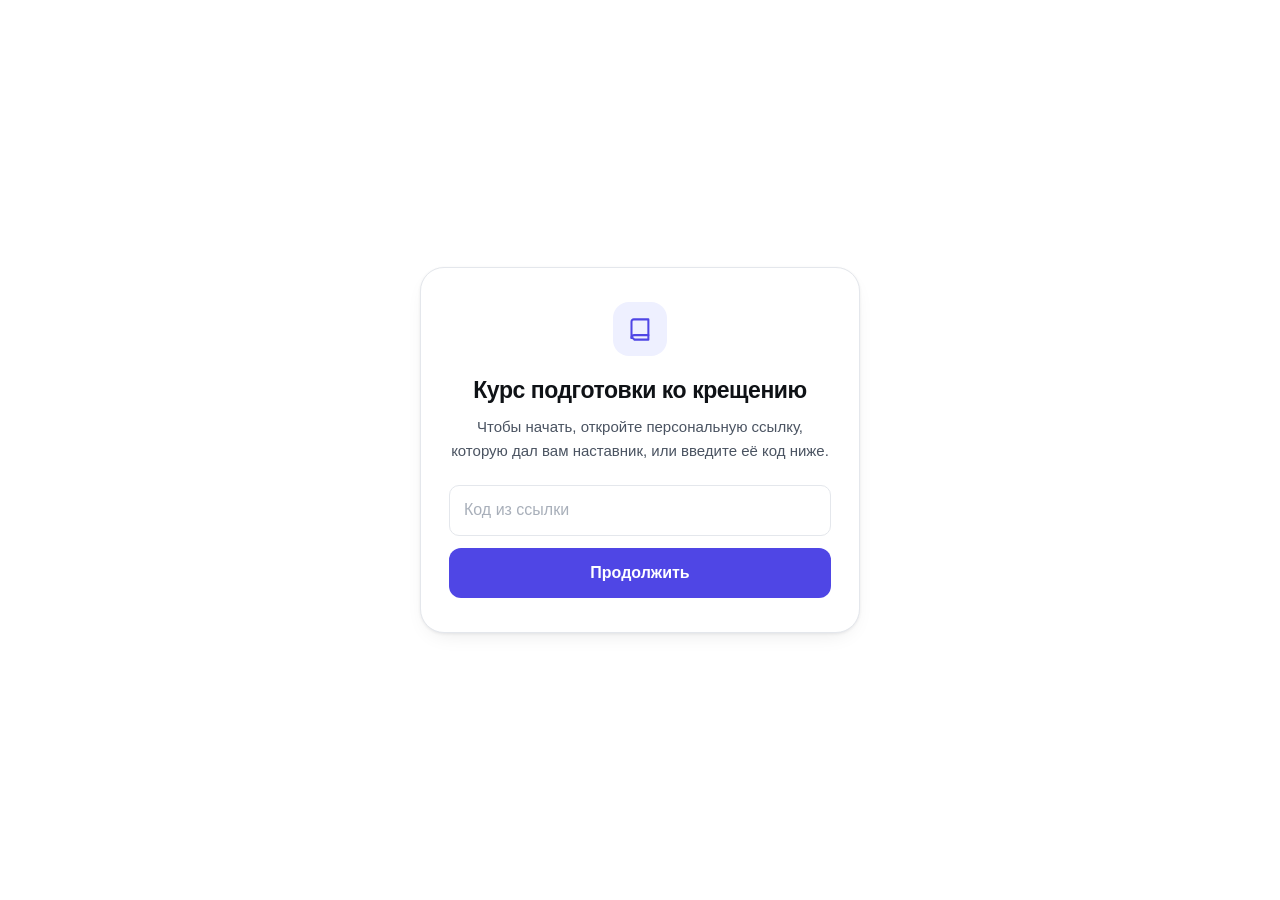
<file: index.html>
<!doctype html>
<html lang="ru">
<head>
<meta charset="utf-8">
<meta name="viewport" content="width=device-width, initial-scale=1, viewport-fit=cover">
<meta name="theme-color" content="#ffffff" media="(prefers-color-scheme: light)">
<meta name="theme-color" content="#0b0d10" media="(prefers-color-scheme: dark)">
<meta name="robots" content="noindex, nofollow">
<meta name="description" content="Курс подготовки ко крещению — 31 день изучения Слова Божьего.">
<title>Курс подготовки ко крещению</title>
<link rel="icon" href="data:image/svg+xml,<svg xmlns='http://www.w3.org/2000/svg' viewBox='0 0 100 100'><rect width='100' height='100' rx='22' fill='%234f46e5'/><path d='M50 22v56M32 38h36' stroke='white' stroke-width='9' stroke-linecap='round'/></svg>">
<link rel="stylesheet" href="assets/style.css">
<script>
  // Тема применяется до отрисовки, чтобы не было вспышки
  try { var t = localStorage.getItem('krsh:theme'); if (t) document.documentElement.setAttribute('data-theme', t); } catch (e) {}
</script>
</head>
<body>
<div class="centered"><div class="card"><div class="spinner"></div></div></div>

<script src="assets/config.js"></script>
<script src="assets/icons.js"></script>
<script src="assets/api.js"></script>
<script src="assets/course.js"></script>
<script src="assets/app.js"></script>
</body>
</html>
</file>
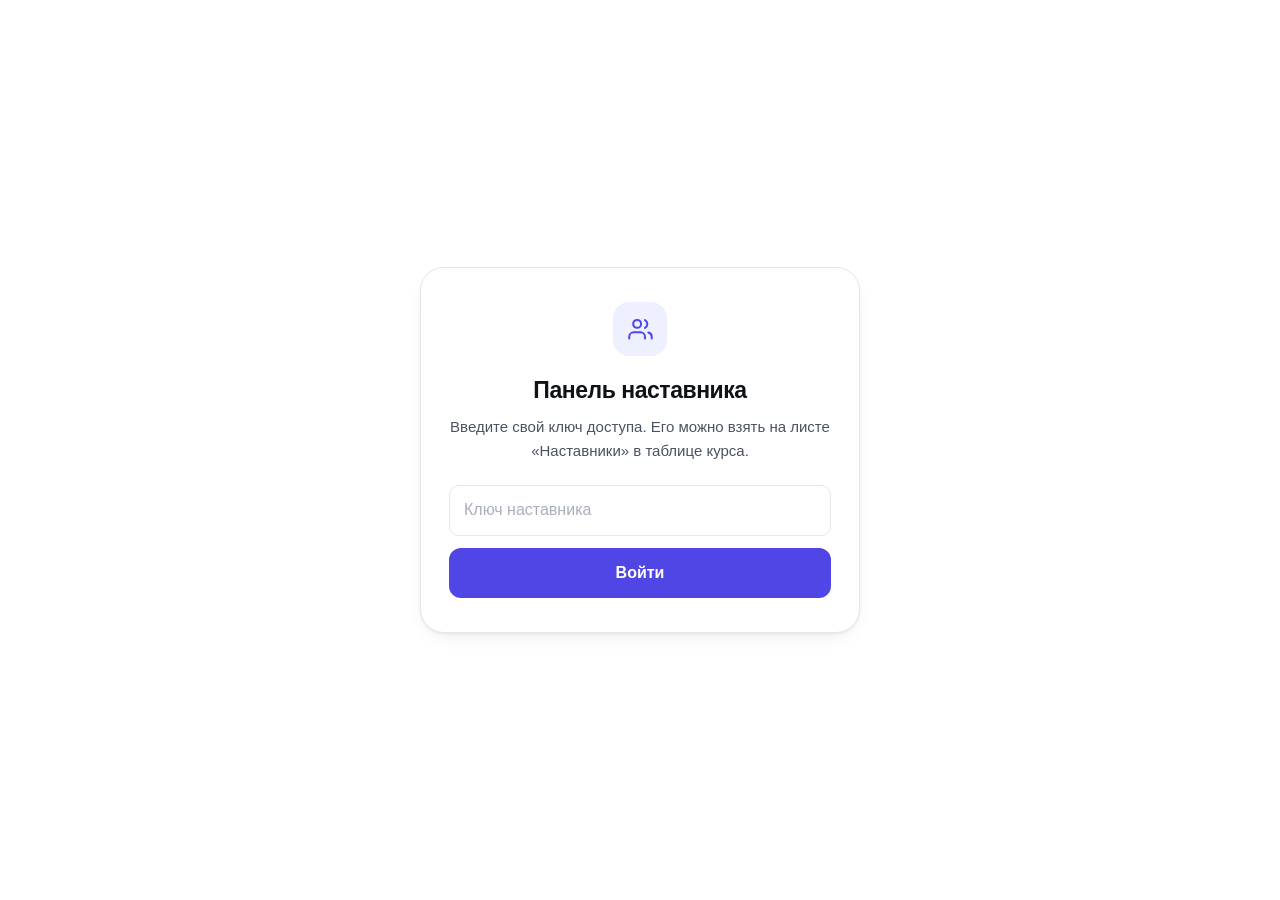
<file: mentor.html>
<!doctype html>
<html lang="ru">
<head>
<meta charset="utf-8">
<meta name="viewport" content="width=device-width, initial-scale=1, viewport-fit=cover">
<meta name="theme-color" content="#ffffff" media="(prefers-color-scheme: light)">
<meta name="theme-color" content="#0b0d10" media="(prefers-color-scheme: dark)">
<meta name="robots" content="noindex, nofollow">
<title>Панель наставника — Курс подготовки ко крещению</title>
<link rel="icon" href="data:image/svg+xml,<svg xmlns='http://www.w3.org/2000/svg' viewBox='0 0 100 100'><rect width='100' height='100' rx='22' fill='%230f8a5f'/><path d='M50 22v56M32 38h36' stroke='white' stroke-width='9' stroke-linecap='round'/></svg>">
<link rel="stylesheet" href="assets/style.css">
<script>
  try { var t = localStorage.getItem('krsh:theme'); if (t) document.documentElement.setAttribute('data-theme', t); } catch (e) {}
</script>
</head>
<body>
<div class="centered"><div class="card"><div class="spinner"></div></div></div>

<script src="assets/config.js"></script>
<script src="assets/icons.js"></script>
<script src="assets/api.js"></script>
<script src="assets/course.js"></script>
<script src="assets/mentor.js"></script>
</body>
</html>
</file>
<file: assets/style.css>
/* ============================================================
   Курс подготовки ко крещению — оформление
   Современный минимализм, mobile-first, светлая и тёмная темы
   ============================================================ */

:root {
  --bg:            #ffffff;
  --bg-soft:       #f6f7f9;
  --surface:       #ffffff;
  --surface-2:     #f9fafb;
  --border:        #e4e7ec;
  --border-soft:   #eef0f3;
  --text:          #0f1216;
  --text-2:        #4a5361;
  --muted:         #8c95a3;
  --accent:        #4f46e5;
  --accent-hover:  #4338ca;
  --on-accent:     #ffffff;
  --accent-soft:   #eef0ff;
  --accent-line:   #c7c9f7;
  --ok:            #0f8a5f;
  --ok-soft:       #e9f8f1;
  --warn:          #b45309;
  --warn-soft:     #fdf4e7;
  --danger:        #c0392b;
  --shadow-sm:     0 1px 2px rgba(15,18,22,.05);
  --shadow:        0 1px 3px rgba(15,18,22,.07), 0 8px 24px -12px rgba(15,18,22,.14);
  --shadow-lg:     0 24px 60px -20px rgba(15,18,22,.28);
  --r-sm: 8px; --r: 12px; --r-lg: 18px; --r-xl: 24px;
  --maxw: 720px;
  --sans: -apple-system, BlinkMacSystemFont, "Segoe UI", "Inter", Roboto, "Helvetica Neue", Arial, sans-serif;
  --serif: "Iowan Old Style", "Palatino Linotype", Palatino, Georgia, "Times New Roman", serif;
  color-scheme: light;
}

:root[data-theme="dark"] {
  --bg:            #0b0d10;
  --bg-soft:       #101318;
  --surface:       #14181e;
  --surface-2:     #191e25;
  --border:        #262c35;
  --border-soft:   #1d222a;
  --text:          #e9ecf1;
  --text-2:        #a9b2bf;
  --muted:         #727c8b;
  --accent:        #838cf8;
  --accent-hover:  #9aa1fa;
  --on-accent:     #0b0d10;
  --accent-soft:   #1b1e33;
  --accent-line:   #3b3f73;
  --ok:            #35c98c;
  --ok-soft:       #10271e;
  --warn:          #e0a755;
  --warn-soft:     #2a2112;
  --danger:        #e57373;
  --shadow-sm:     0 1px 2px rgba(0,0,0,.4);
  --shadow:        0 1px 3px rgba(0,0,0,.5), 0 10px 30px -14px rgba(0,0,0,.8);
  --shadow-lg:     0 24px 60px -20px rgba(0,0,0,.85);
  color-scheme: dark;
}

@media (prefers-color-scheme: dark) {
  :root:not([data-theme="light"]) {
    --bg:            #0b0d10;
    --bg-soft:       #101318;
    --surface:       #14181e;
    --surface-2:     #191e25;
    --border:        #262c35;
    --border-soft:   #1d222a;
    --text:          #e9ecf1;
    --text-2:        #a9b2bf;
    --muted:         #727c8b;
    --accent:        #838cf8;
    --accent-hover:  #9aa1fa;
    --on-accent:     #0b0d10;
    --accent-soft:   #1b1e33;
    --accent-line:   #3b3f73;
    --ok:            #35c98c;
    --ok-soft:       #10271e;
    --warn:          #e0a755;
    --warn-soft:     #2a2112;
    --danger:        #e57373;
    --shadow-sm:     0 1px 2px rgba(0,0,0,.4);
    --shadow:        0 1px 3px rgba(0,0,0,.5), 0 10px 30px -14px rgba(0,0,0,.8);
    --shadow-lg:     0 24px 60px -20px rgba(0,0,0,.85);
    color-scheme: dark;
  }
}

* { box-sizing: border-box; }
html { -webkit-text-size-adjust: 100%; }
body {
  margin: 0;
  font-family: var(--sans);
  font-size: 16px;
  line-height: 1.6;
  color: var(--text);
  background: var(--bg);
  -webkit-font-smoothing: antialiased;
  text-rendering: optimizeLegibility;
  overflow-wrap: break-word;
}
h1,h2,h3,h4 { margin: 0; font-weight: 650; letter-spacing: -0.015em; line-height: 1.25; }
p { margin: 0 0 1em; }
p:last-child { margin-bottom: 0; }
a { color: var(--accent); text-decoration: none; }
a:hover { text-decoration: underline; }
button { font: inherit; color: inherit; }
em { font-style: italic; }
:focus-visible { outline: 2px solid var(--accent); outline-offset: 2px; border-radius: 4px; }

/* ───────────────────────── Кнопки ───────────────────────── */

.btn {
  display: inline-flex; align-items: center; justify-content: center; gap: 8px;
  padding: 11px 18px; border-radius: 10px; border: 1px solid transparent;
  background: var(--accent); color: var(--on-accent); font-weight: 580; font-size: 15px;
  cursor: pointer; transition: background .15s, border-color .15s, transform .08s, opacity .15s;
  text-decoration: none; line-height: 1.2; min-height: 44px; white-space: nowrap; flex: none;
}
.btn svg { width: 18px; height: 18px; flex: none; }
.btn:hover { background: var(--accent-hover); text-decoration: none; }
.btn:active { transform: translateY(1px); }
.btn:disabled { opacity: .45; cursor: not-allowed; }
.btn-lg { padding: 14px 24px; font-size: 16px; min-height: 50px; border-radius: 12px; }
.btn-ghost { background: transparent; color: var(--text); border-color: var(--border); }
.btn-ghost:hover { background: var(--surface-2); border-color: var(--muted); }
.btn-quiet { background: transparent; color: var(--text-2); border-color: transparent; padding: 8px 12px; min-height: 38px; }
.btn-quiet:hover { background: var(--surface-2); color: var(--text); }
.btn-block { width: 100%; }

.icon-btn {
  display: inline-flex; align-items: center; justify-content: center;
  width: 40px; height: 40px; border-radius: 10px; border: 1px solid transparent;
  background: transparent; color: var(--text-2); cursor: pointer; transition: background .15s, color .15s;
  flex: none;
}
.icon-btn:hover { background: var(--surface-2); color: var(--text); }
.icon-btn svg { width: 20px; height: 20px; }

/* ───────────────────────── Каркас ───────────────────────── */

.topbar {
  position: sticky; top: 0; z-index: 60;
  display: flex; align-items: center; gap: 6px;
  padding: 10px 12px;
  background: color-mix(in srgb, var(--bg) 88%, transparent);
  backdrop-filter: saturate(180%) blur(14px);
  -webkit-backdrop-filter: saturate(180%) blur(14px);
  border-bottom: 1px solid var(--border-soft);
  min-height: 58px;
}
.topbar-title { display: flex; flex-direction: column; min-width: 0; flex: 1; }
.topbar-title strong { font-size: 15px; font-weight: 620; letter-spacing: -0.01em; white-space: nowrap; overflow: hidden; text-overflow: ellipsis; }
.topbar-title span { font-size: 12.5px; color: var(--muted); white-space: nowrap; overflow: hidden; text-overflow: ellipsis; }

.layout { display: flex; align-items: flex-start; }
.main { flex: 1; min-width: 0; padding: 20px 16px 96px; }
.wrap { max-width: var(--maxw); margin: 0 auto; }
.wrap-wide { max-width: 1000px; }

/* ───────────────────────── Прогресс ───────────────────────── */

.progress-pill {
  display: inline-flex; align-items: center; gap: 9px;
  padding: 6px 12px 6px 8px; border-radius: 999px;
  background: var(--surface-2); border: 1px solid var(--border-soft);
  font-size: 13px; font-weight: 560; color: var(--text-2); white-space: nowrap;
}
.ring { width: 22px; height: 22px; flex: none; transform: rotate(-90deg); }
.ring circle { fill: none; stroke-width: 3.5; }
.ring .track { stroke: var(--border); }
.ring .bar { stroke: var(--accent); stroke-linecap: round; transition: stroke-dasharray .5s ease; }

.progress-bar { height: 6px; background: var(--border-soft); border-radius: 999px; overflow: hidden; }
.progress-bar > i { display: block; height: 100%; background: var(--accent); border-radius: 999px; transition: width .5s ease; }

/* ───────────────────────── Боковое меню ───────────────────────── */

.sidebar {
  position: fixed; inset: 0 auto 0 0; z-index: 90;
  width: min(330px, 86vw); background: var(--surface);
  border-right: 1px solid var(--border);
  display: flex; flex-direction: column;
  transform: translateX(-102%); transition: transform .26s cubic-bezier(.4,0,.2,1);
  box-shadow: var(--shadow-lg);
}
.sidebar.open { transform: none; }
.sidebar-head { display: flex; align-items: center; justify-content: space-between; gap: 8px; padding: 14px 12px 14px 18px; border-bottom: 1px solid var(--border-soft); }
.sidebar-head strong { font-size: 15px; }
.sidebar-scroll { overflow-y: auto; flex: 1; padding: 10px 10px 28px; -webkit-overflow-scrolling: touch; }
.sidebar-foot { padding: 13px 18px calc(13px + env(safe-area-inset-bottom)); border-top: 1px solid var(--border-soft);
  font-size: 12px; color: var(--muted); letter-spacing: .04em; text-transform: uppercase; font-weight: 600; }
.scrim { position: fixed; inset: 0; z-index: 80; background: rgba(10,12,16,.45); opacity: 0; pointer-events: none; transition: opacity .26s; }
.scrim.show { opacity: 1; pointer-events: auto; }

.nav-module { margin-bottom: 14px; }
.nav-module-head {
  display: flex; align-items: baseline; gap: 8px;
  padding: 8px 10px 6px; font-size: 11.5px; font-weight: 680;
  text-transform: uppercase; letter-spacing: .075em; color: var(--muted);
}
.nav-module-head b { color: var(--text-2); font-weight: 680; }
.nav-day {
  display: flex; align-items: center; gap: 11px; width: 100%;
  padding: 9px 11px; border-radius: 10px; border: none; background: transparent;
  text-align: left; cursor: pointer; color: var(--text-2); font-size: 14.5px; line-height: 1.35;
  transition: background .14s, color .14s;
}
.nav-day:hover:not(:disabled) { background: var(--surface-2); color: var(--text); }
.nav-day:disabled { cursor: not-allowed; color: var(--muted); opacity: .62; }
.nav-day.current { background: var(--accent-soft); color: var(--accent); font-weight: 580; }
.nav-day .mark {
  flex: none; width: 22px; height: 22px; border-radius: 50%;
  display: inline-flex; align-items: center; justify-content: center;
  font-size: 11px; font-weight: 640; border: 1.5px solid var(--border);
  color: var(--muted); background: var(--surface);
}
.nav-day.done .mark { background: var(--ok); border-color: var(--ok); color: var(--bg); }
.nav-day.current .mark { border-color: var(--accent); color: var(--accent); }
.nav-day .mark svg { width: 12px; height: 12px; }
.nav-day .label { flex: 1; min-width: 0; }
.nav-day .lock { flex: none; opacity: .5; }
.nav-day .lock svg { width: 14px; height: 14px; display: block; }

/* ───────────────────────── Карточка дня ───────────────────────── */

.day-head { margin-bottom: 22px; }
.eyebrow {
  display: inline-flex; align-items: center; gap: 8px; margin-bottom: 12px;
  font-size: 12px; font-weight: 640; letter-spacing: .06em; text-transform: uppercase;
  color: var(--accent); background: var(--accent-soft); padding: 5px 11px; border-radius: 999px;
}
.eyebrow .dot { width: 4px; height: 4px; border-radius: 50%; background: currentColor; opacity: .5; }
.day-head h1 { font-size: clamp(25px, 6.2vw, 34px); letter-spacing: -0.025em; }
.day-head .sub { margin-top: 7px; color: var(--muted); font-size: 15px; }

.intro { font-size: 16.5px; line-height: 1.72; color: var(--text-2); margin-bottom: 26px; }
.intro p + p { margin-top: 0; }
.intro em { color: var(--text); font-style: italic; }

.verse {
  position: relative; margin: 0 0 26px; padding: 22px 22px 18px;
  background: var(--surface-2); border: 1px solid var(--border-soft);
  border-left: 3px solid var(--accent); border-radius: var(--r);
}
.verse-text { font-family: var(--serif); font-size: 19px; line-height: 1.6; color: var(--text); }
.verse-ref { margin-top: 12px; font-size: 13.5px; font-weight: 600; color: var(--accent); letter-spacing: .01em; }

.read {
  display: flex; align-items: flex-start; gap: 12px; margin: 0 0 30px; padding: 15px 17px;
  background: var(--surface); border: 1px solid var(--border); border-radius: var(--r);
}
.read svg { flex: none; width: 19px; height: 19px; color: var(--muted); margin-top: 2px; }
.read .t { font-size: 14.5px; color: var(--text-2); }
.read .t b { display: block; color: var(--text); font-size: 16px; font-weight: 640; margin-top: 2px; }

/* Информационные блоки внутри дня */

.rule, .answerkey, .callout, .criteria, .truths, .numbered, .checklist, .stepbox {
  margin: 0 0 22px; padding: 18px 20px; border-radius: var(--r);
  border: 1px solid var(--border); background: var(--surface);
}
.rule { border-left: 3px solid var(--accent-line); }
.rule > h3, .answerkey > h3, .callout > h3, .criteria > h3, .truths > h3, .numbered > h3, .checklist > h3 {
  font-size: 15.5px; font-weight: 650; margin-bottom: 11px; letter-spacing: -0.005em;
}
.rule > .body, .callout > ul, .numbered > ol, .checklist > ul { font-size: 15.5px; color: var(--text-2); line-height: 1.65; }
.rule > .body p { margin-bottom: .7em; }
.answerkey { background: var(--ok-soft); border-color: transparent; }
.answerkey > h3 { color: var(--ok); font-size: 12px; text-transform: uppercase; letter-spacing: .07em; }
.answerkey ul { margin: 0; padding-left: 20px; font-size: 15.5px; line-height: 1.6; }
.answerkey li { margin-bottom: 8px; }
.answerkey .ak-def { color: var(--text-2); font-size: 14.5px; }
.answerkey .after { margin-top: 12px; padding-top: 12px; border-top: 1px solid color-mix(in srgb, var(--ok) 25%, transparent); color: var(--text-2); font-size: 15px; }
.callout { background: var(--warn-soft); border-color: transparent; }
.callout > h3 { color: var(--warn); }
.callout ul, .checklist ul { margin: 0; padding-left: 20px; }
.callout li, .checklist li, .numbered li { margin-bottom: 7px; }
.numbered ol { margin: 0; padding-left: 22px; }
.numbered .after { margin-top: 12px; color: var(--muted); font-size: 14.5px; font-style: italic; }

.criteria-item { display: flex; gap: 10px; padding: 7px 0; font-size: 15.5px; line-height: 1.55; }
.criteria-item + .criteria-item { border-top: 1px solid var(--border-soft); }
.criteria-item b { flex: none; color: var(--text); font-weight: 620; }
.criteria-item span { color: var(--text-2); }

.truths-grid { display: grid; gap: 12px; }
.truth { padding: 13px 15px; background: var(--surface-2); border-radius: var(--r-sm); }
.truth b { display: block; font-size: 14.5px; margin-bottom: 5px; }
.truth ul { margin: 0; padding-left: 18px; color: var(--text-2); font-size: 14.5px; }
.truth li { margin-bottom: 3px; }

.table3 { display: grid; gap: 12px; margin: 0 0 24px; }
.table3-col { padding: 17px 18px; background: var(--surface-2); border: 1px solid var(--border-soft); border-radius: var(--r); }
.table3-col h4 { font-size: 16px; color: var(--accent); margin-bottom: 10px; }
.table3-col ul { margin: 0 0 10px; padding: 0; list-style: none; font-size: 14.8px; color: var(--text-2); line-height: 1.55; }
.table3-col li { padding: 3px 0; }
.table3-col li:last-child { font-style: italic; color: var(--text); padding-top: 8px; }
.table3-col .ref { font-size: 12.5px; color: var(--muted); font-weight: 560; }

/* Шаги метода */

.stepbox { border-left: 3px solid var(--accent-line); }
.step-tag {
  display: inline-block; font-size: 11.5px; font-weight: 700; letter-spacing: .08em;
  text-transform: uppercase; color: var(--accent); margin-bottom: 6px;
}
.stepbox h3 { font-size: 16px; margin-bottom: 8px; }
.stepbox .body { font-size: 15.5px; color: var(--text-2); line-height: 1.65; }
.stepbox .body p { margin-bottom: .7em; }

/* ───────────────────────── Поля ответов ───────────────────────── */

.field { margin: 0 0 22px; }
.field > label, .field-label {
  display: block; font-size: 15.5px; font-weight: 600; color: var(--text);
  margin-bottom: 10px; letter-spacing: -0.005em; line-height: 1.45;
}
.field .hint { display: block; font-size: 13.5px; font-weight: 400; color: var(--muted); margin-top: 4px; }

.input, .textarea {
  width: 100%; padding: 12px 14px; font: inherit; font-size: 16px; line-height: 1.55;
  color: var(--text); background: var(--surface); border: 1px solid var(--border);
  border-radius: 10px; transition: border-color .15s, box-shadow .15s, background .15s;
  resize: vertical; display: block;
}
.input::placeholder, .textarea::placeholder { color: var(--muted); opacity: .75; }
.input:hover:not(:disabled), .textarea:hover:not(:disabled) { border-color: var(--muted); }
.input:focus, .textarea:focus {
  outline: none; border-color: var(--accent);
  box-shadow: 0 0 0 3.5px color-mix(in srgb, var(--accent) 16%, transparent);
}
.input:disabled, .textarea:disabled { background: var(--surface-2); color: var(--text-2); cursor: default; border-style: dashed; }

.pair {
  padding: 15px 16px; margin-bottom: 12px;
  background: var(--surface-2); border: 1px solid var(--border-soft); border-radius: var(--r);
}
.pair .row + .row { margin-top: 11px; }
.pair .row label { display: block; font-size: 13.5px; font-weight: 600; color: var(--text-2); margin-bottom: 5px; }

.subfield { margin-bottom: 14px; }
.subfield label { display: block; font-size: 14.5px; font-weight: 560; color: var(--text-2); margin-bottom: 6px; }

/* ───────────────────────── Сноски ───────────────────────── */

.notes { margin: 30px 0 0; padding-top: 20px; border-top: 1px solid var(--border-soft); }
.notes h3 { font-size: 11.5px; text-transform: uppercase; letter-spacing: .08em; color: var(--muted); margin-bottom: 12px; }
.note { font-size: 14.5px; line-height: 1.62; color: var(--text-2); margin-bottom: 13px; }
.note b { color: var(--text); font-weight: 620; }
.note .src { display: block; font-size: 13px; color: var(--muted); font-style: italic; margin-top: 2px; }

.epilogue { margin-top: 34px; padding: 22px; background: var(--surface-2); border-radius: var(--r-lg); }
.epilogue h3 { font-size: 12px; text-transform: uppercase; letter-spacing: .08em; color: var(--muted); margin-bottom: 16px; }
.quote { font-family: var(--serif); font-size: 17px; line-height: 1.6; color: var(--text); margin-bottom: 14px; }
.quote .src { display: block; font-family: var(--sans); font-size: 13px; color: var(--muted); margin-top: 5px; font-style: normal; }
.poem { margin-top: 18px; padding-top: 18px; border-top: 1px solid var(--border); font-family: var(--serif); font-size: 16px; line-height: 1.85; color: var(--text-2); }

/* ───────────────────────── Нижняя панель ───────────────────────── */

.actions {
  position: sticky; bottom: 0; z-index: 40; margin: 32px -16px -96px;
  padding: 14px 16px calc(14px + env(safe-area-inset-bottom));
  background: color-mix(in srgb, var(--bg) 92%, transparent);
  backdrop-filter: blur(14px); -webkit-backdrop-filter: blur(14px);
  border-top: 1px solid var(--border-soft);
}
.actions-inner { max-width: var(--maxw); margin: 0 auto; display: flex; gap: 12px; align-items: center; }
.actions-inner .btn { margin-left: auto; }
.actions .status { flex: 1; font-size: 13px; color: var(--muted); min-width: 0; }
.actions .status.saving { color: var(--accent); }
.actions .status.error { color: var(--danger); }

.done-banner {
  display: flex; align-items: flex-start; gap: 13px; padding: 16px 18px; margin-bottom: 24px;
  background: var(--ok-soft); border-radius: var(--r); font-size: 14.5px; color: var(--text-2);
}
.done-banner svg { flex: none; width: 20px; height: 20px; color: var(--ok); margin-top: 1px; }

.finish {
  text-align: center; padding: 34px 26px; margin-bottom: 26px;
  background: var(--accent-soft); border-radius: var(--r-xl);
}
.finish .ic { width: 52px; height: 52px; margin: 0 auto 16px; border-radius: 50%;
  background: var(--accent); color: var(--on-accent); display: flex; align-items: center; justify-content: center; }
.finish .ic svg { width: 27px; height: 27px; }
.finish h2 { font-size: 22px; margin-bottom: 8px; letter-spacing: -0.02em; }
.finish p { color: var(--text-2); font-size: 15.5px; max-width: 420px; margin: 0 auto; }
.done-banner b { color: var(--text); display: block; font-size: 15px; margin-bottom: 2px; }

/* ───────────────────────── Экраны-заставки ───────────────────────── */

.centered { min-height: 100dvh; display: flex; align-items: center; justify-content: center; padding: 28px 20px; }
.card {
  width: 100%; max-width: 440px; background: var(--surface); border: 1px solid var(--border);
  border-radius: var(--r-xl); padding: 34px 28px; box-shadow: var(--shadow); text-align: center;
}
.card .mark-lg { width: 54px; height: 54px; margin: 0 auto 20px; border-radius: 16px;
  background: var(--accent-soft); color: var(--accent); display: flex; align-items: center; justify-content: center; }
.card .mark-lg svg { width: 27px; height: 27px; }
.card .org-top { font-size: 12px; font-weight: 640; letter-spacing: .09em; text-transform: uppercase;
  color: var(--muted); margin-bottom: 9px; }
.card h1 { font-size: 23px; margin-bottom: 10px; letter-spacing: -0.02em; }
.card p { color: var(--text-2); font-size: 15px; }
.card .form { margin-top: 22px; text-align: left; }

.spinner { width: 26px; height: 26px; border: 2.5px solid var(--border); border-top-color: var(--accent);
  border-radius: 50%; animation: spin .7s linear infinite; margin: 0 auto; }
@keyframes spin { to { transform: rotate(360deg); } }

.toast {
  position: fixed; left: 50%; bottom: 24px; transform: translate(-50%, 18px); z-index: 200;
  padding: 11px 18px; border-radius: 999px; background: var(--text); color: var(--bg);
  font-size: 14px; font-weight: 540; box-shadow: var(--shadow-lg);
  opacity: 0; pointer-events: none; transition: opacity .22s, transform .22s;
  max-width: calc(100vw - 40px); text-align: center;
}
.toast.show { opacity: 1; transform: translate(-50%, 0); }

/* ───────────────────────── Панель наставника ───────────────────────── */

.m-head { padding: 26px 0 18px; }
.m-head h1 { font-size: clamp(24px, 5.5vw, 31px); letter-spacing: -0.025em; }
.m-head .sub { color: var(--muted); font-size: 14.5px; margin-top: 6px; }

.stats { display: grid; grid-template-columns: repeat(auto-fit, minmax(132px, 1fr)); gap: 10px; margin-bottom: 22px; }
.stat { padding: 15px 17px; background: var(--surface); border: 1px solid var(--border); border-radius: var(--r); }
.stat .v { font-size: 26px; font-weight: 680; letter-spacing: -0.03em; line-height: 1.1; }
.stat .k { font-size: 12.5px; color: var(--muted); margin-top: 3px; }

.role-badge {
  display: inline-block; margin-right: 9px; padding: 2px 9px; border-radius: 999px;
  background: var(--accent-soft); color: var(--accent);
  font-size: 11px; font-weight: 680; letter-spacing: .05em; text-transform: uppercase;
  vertical-align: 1px;
}

.notice {
  display: flex; align-items: flex-start; gap: 12px; margin-bottom: 18px; padding: 14px 17px;
  background: var(--warn-soft); border-radius: var(--r); font-size: 14.5px; color: var(--text-2);
  line-height: 1.55;
}
.notice svg { flex: none; width: 19px; height: 19px; color: var(--warn); margin-top: 2px; }
.notice b { display: block; color: var(--text); font-size: 15px; margin-bottom: 2px; font-weight: 620; }

.chips { display: flex; gap: 7px; margin-bottom: 16px; flex-wrap: wrap; }
.chip {
  padding: 7px 14px; border-radius: 999px; border: 1px solid var(--border);
  background: var(--surface); color: var(--text-2); cursor: pointer;
  font-size: 13.5px; font-weight: 560; transition: all .14s; white-space: nowrap;
}
.chip:hover { border-color: var(--muted); color: var(--text); }
.chip[aria-pressed="true"] { background: var(--text); border-color: var(--text); color: var(--bg); }

.toolbar { display: flex; gap: 9px; margin-bottom: 16px; flex-wrap: wrap; }
.sheet-body .toolbar .btn { padding: 8px 14px; min-height: 38px; font-size: 14px; }
.search { flex: 1; min-width: 180px; position: relative; }
.search svg { position: absolute; left: 13px; top: 50%; transform: translateY(-50%); width: 17px; height: 17px; color: var(--muted); pointer-events: none; }
.search input { padding-left: 39px; }

.s-list { display: grid; gap: 11px; }
.s-card {
  padding: 16px 18px; background: var(--surface); border: 1px solid var(--border);
  border-radius: var(--r-lg); cursor: pointer; transition: border-color .15s, box-shadow .15s, transform .1s;
}
.s-card:hover { border-color: var(--accent-line); box-shadow: var(--shadow-sm); }
.s-card:active { transform: scale(.995); }
.s-top { display: flex; align-items: flex-start; gap: 12px; margin-bottom: 13px; }
.avatar {
  flex: none; width: 40px; height: 40px; border-radius: 12px; background: var(--accent-soft);
  color: var(--accent); display: flex; align-items: center; justify-content: center;
  font-weight: 660; font-size: 15px; letter-spacing: -0.01em;
}
.s-name { flex: 1; min-width: 0; }
.s-name strong { display: block; font-size: 16px; font-weight: 620; letter-spacing: -0.01em; }
.s-name span { display: block; font-size: 13px; color: var(--muted); margin-top: 1px; }
.s-count { flex: none; font-size: 13px; font-weight: 620; color: var(--text-2); background: var(--surface-2);
  padding: 4px 10px; border-radius: 999px; white-space: nowrap; }
.s-count.full { background: var(--ok-soft); color: var(--ok); }

.dots { display: flex; gap: 3px; flex-wrap: wrap; margin-top: 11px; }
.dot-day {
  width: 15px; height: 15px; border-radius: 4px; background: var(--border);
  border: none; padding: 0; cursor: default; transition: background .15s, transform .1s;
}
.dot-day.done { background: var(--ok); }
.dot-day.sep { margin-right: 7px; }

.empty { padding: 46px 24px; text-align: center; color: var(--muted); font-size: 15px;
  border: 1px dashed var(--border); border-radius: var(--r-lg); }

/* Детали ученика */
.sheet-back { position: fixed; inset: 0; z-index: 100; background: rgba(10,12,16,.5); opacity: 0;
  pointer-events: none; transition: opacity .24s; }
.sheet-back.show { opacity: 1; pointer-events: auto; }
.sheet {
  position: fixed; z-index: 110; inset: auto 0 0 0; max-height: 92dvh;
  background: var(--bg); border-radius: var(--r-xl) var(--r-xl) 0 0;
  transform: translateY(101%); transition: transform .3s cubic-bezier(.4,0,.2,1);
  display: flex; flex-direction: column; box-shadow: var(--shadow-lg);
}
.sheet.open { transform: none; }
.sheet-head { display: flex; align-items: center; gap: 10px; padding: 16px 16px 14px; border-bottom: 1px solid var(--border-soft); }
.sheet-head .t { flex: 1; min-width: 0; }
.sheet-head .t strong { display: block; font-size: 17px; font-weight: 640; letter-spacing: -0.015em; }
.sheet-head .t span { font-size: 13px; color: var(--muted); }
.sheet-body { overflow-y: auto; padding: 18px 16px 40px; -webkit-overflow-scrolling: touch; }

.d-mods { margin-bottom: 22px; }
.d-mod { display: flex; align-items: center; gap: 12px; padding: 7px 0; }
.d-mod + .d-mod { border-top: 1px solid var(--border-soft); }
.d-mod .nm { flex: 1; min-width: 0; font-size: 13.5px; color: var(--text-2); }
.d-mod .nm b { display: block; font-weight: 600; color: var(--text); font-size: 13.5px;
  white-space: nowrap; overflow: hidden; text-overflow: ellipsis; }
.d-mod .nm i { font-style: normal; font-size: 12px; color: var(--muted); }
.d-grid { display: flex; gap: 5px; flex: none; }
.d-cell {
  width: 34px; height: 34px; border-radius: 9px; border: 1px solid var(--border); background: var(--surface);
  color: var(--muted); font-size: 12.5px; font-weight: 600; cursor: pointer;
  display: flex; align-items: center; justify-content: center; transition: all .14s; padding: 0; flex: none;
}
.d-cell.done { background: var(--ok-soft); border-color: transparent; color: var(--ok); }
.d-cell.active { border-color: var(--accent); color: var(--accent); background: var(--accent-soft); box-shadow: 0 0 0 2.5px color-mix(in srgb, var(--accent) 16%, transparent); }
.d-cell:disabled { cursor: not-allowed; opacity: .5; }

.ans-head { margin-bottom: 16px; }
.ans-head h3 { font-size: 19px; letter-spacing: -0.02em; }
.ans-head .meta { font-size: 13px; color: var(--muted); margin-top: 4px; }
.ans-item { margin-bottom: 18px; padding-bottom: 18px; border-bottom: 1px solid var(--border-soft); }
.ans-item:last-child { border-bottom: none; }
.ans-block { margin-bottom: 30px; padding-bottom: 26px; border-bottom: 2px solid var(--border); }
.ans-block:last-child { border-bottom: none; }
.ans-q { font-size: 13.5px; font-weight: 620; color: var(--muted); margin-bottom: 6px; }
.ans-a { font-size: 15.5px; line-height: 1.6; white-space: pre-wrap; color: var(--text); }
.ans-a.empty-a { color: var(--muted); font-style: italic; }
.ans-a .term { font-weight: 600; }
.ans-a .def { color: var(--text-2); font-size: 14.8px; display: block; margin-top: 2px; }

/* ───────────────────────── Приложение ───────────────────────── */

.appx h2 { font-size: 22px; margin: 30px 0 14px; letter-spacing: -0.02em; }
.appx h3 { font-size: 16px; margin: 20px 0 9px; }
.appx ul, .appx ol { padding-left: 22px; color: var(--text-2); font-size: 15.5px; line-height: 1.65; }
.appx li { margin-bottom: 8px; }
.appx .qa { margin-bottom: 22px; padding: 17px 19px; background: var(--surface); border: 1px solid var(--border); border-radius: var(--r); }
.appx .qa > b { display: block; font-size: 16px; margin-bottom: 10px; letter-spacing: -0.01em; }
.appx .qa ul { padding-left: 20px; margin: 0; }
.appx .cmp { display: grid; gap: 12px; margin-bottom: 20px; }
.appx .cmp > div { padding: 16px 18px; background: var(--surface-2); border-radius: var(--r); }
.appx .cmp h4 { font-size: 15px; color: var(--accent); margin-bottom: 9px; }
.appx .cmp ul { margin: 0; padding-left: 18px; font-size: 14.8px; }
.appx .src { font-size: 13.5px; color: var(--muted); font-style: italic; margin-top: 10px; }

/* ───────────────────────── Планшет и десктоп ───────────────────────── */

@media (min-width: 700px) {
  .main { padding: 30px 28px 110px; }
  .actions { margin: 38px -28px -110px; padding: 15px 28px calc(15px + env(safe-area-inset-bottom)); }
  .truths-grid { grid-template-columns: repeat(2, 1fr); }
  .table3 { grid-template-columns: repeat(3, 1fr); }
  .appx .cmp { grid-template-columns: repeat(2, 1fr); }
  .sheet { inset: 0 0 0 auto; width: min(620px, 100vw); max-height: 100dvh; border-radius: 0;
           transform: translateX(101%); }
  .sheet.open { transform: none; }
  .sheet-body { padding: 22px 26px 50px; }
  .sheet-head { padding: 18px 20px 16px; }
}

@media (min-width: 1060px) {
  .topbar { padding: 12px 26px; }
  .topbar.with-sidebar { margin-left: 300px; }
  .layout { padding-left: 300px; }
  .sidebar { transform: none; box-shadow: none; width: 300px; top: 0; z-index: 70; background: var(--bg-soft); }
  .sidebar-head { padding: 16px 18px; border-bottom: 1px solid var(--border-soft); min-height: 58px; }
  .sidebar-head strong { font-size: 14.5px; line-height: 1.3; }
  .sidebar-head .icon-btn { display: none; }
  .sidebar-scroll { padding-top: 16px; }
  .scrim { display: none; }
  .menu-btn { display: none; }
  .main { padding: 34px 40px 120px; }
  .actions { margin: 40px -40px -120px; padding: 16px 40px; }
}

@media (min-width: 1400px) {
  .main { padding-left: 60px; padding-right: 60px; }
  .actions { margin-left: -60px; margin-right: -60px; padding-left: 60px; padding-right: 60px; }
}

@media print {
  .topbar, .sidebar, .scrim, .actions, .icon-btn { display: none !important; }
  .layout { padding: 0; }
  body { background: #fff; color: #000; }
  /* Панель наставника: печатаем только карточку ученика */
  .sheet-back, .main > .wrap > .stats, .main > .wrap > .toolbar, .s-list { display: none !important; }
  .sheet { position: static !important; transform: none !important; max-height: none !important;
           width: auto !important; box-shadow: none !important; border-radius: 0 !important; }
  .sheet-body { overflow: visible !important; padding: 0 !important; }
  .sheet-body .toolbar, .d-mods { display: none !important; }
  .ans-block { page-break-inside: auto; }
  .ans-item { page-break-inside: avoid; }
}

@media (prefers-reduced-motion: reduce) {
  * { animation-duration: .01ms !important; transition-duration: .01ms !important; }
}
</file>
